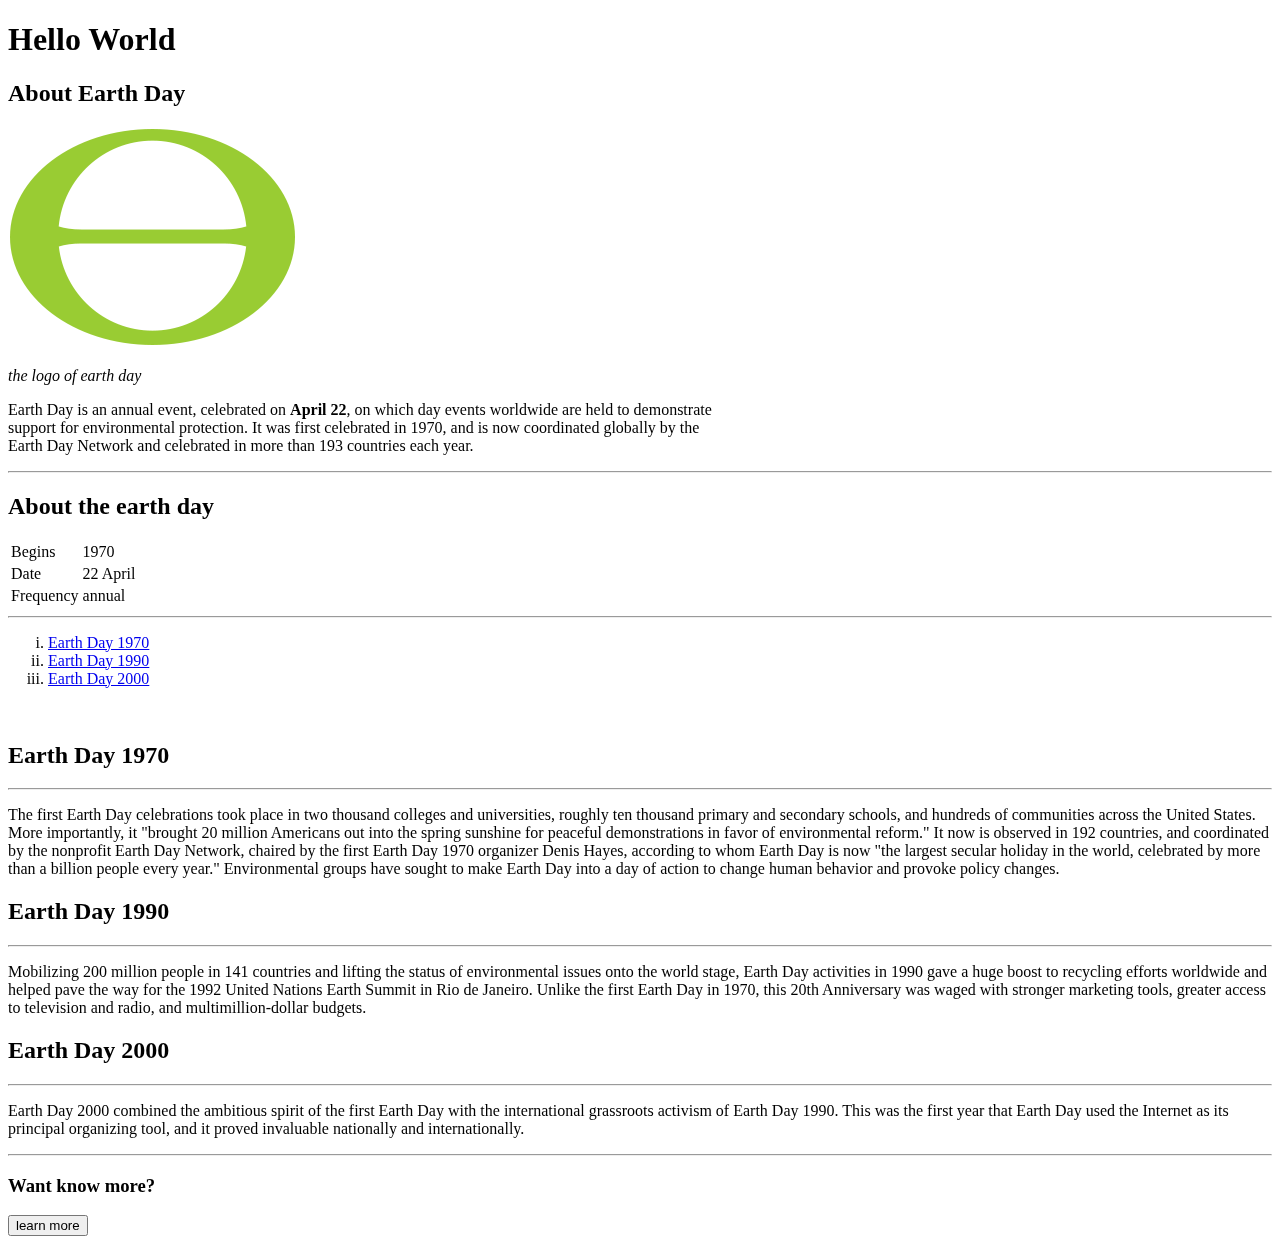
<file: 1-html/index.html>
<!DOCTYPE html>
<html>
  <head>
    <meta charset="utf-8">
    <title>Html challenge</title>
  </head>
  <body>

    <h1>Hello World</h1>
    <h2>About Earth Day</h2>
    <img src="earth.png">
    <iframe width="560" height="315" src="https://www.youtube.com/embed/1yu2tloQ8xw" frameborder="0" allowfullscreen align="right"></iframe>
    <p><i>the logo of earth day</i></p>
    <p>Earth Day is an annual event, celebrated on <strong>April 22</strong>, on which day events worldwide are held to demonstrate support for environmental protection. It was first celebrated in 1970, and is now coordinated globally by the Earth Day Network and celebrated in more than 193 countries each year.</p>

    <hr>

    <h2>About the earth day</h2>
    <table>
      <tbody>
        <tr>
          <td>Begins</td>
          <td>1970</td>
        </tr>
        <tr>
          <td>Date</td>
          <td>22 April</td>
        </tr>
        <tr>
          <td>Frequency</td>
          <td>annual</td>
        </tr>
      </tbody>
    </table>

    <hr>

    <ol type="i">
      <li><a href="#Earth Day 1970">Earth Day 1970</a></li>
      <li><a href="#Earth Day 1990">Earth Day 1990</a></li>
      <li><a href="#Earth Day 2000">Earth Day 2000</a></li>
    </ol>

    <br>

    <h2 id="Earth Day 1970">Earth Day 1970</h2>
    <hr>
    <p>The first Earth Day celebrations took place in two
      thousand colleges and universities, roughly ten thousand primary and secondary schools,
      and hundreds of communities across the United States. More importantly, it "brought 20 million Americans out
      into the spring sunshine for peaceful demonstrations in favor of environmental reform." It now is observed in 192 countries,
      and coordinated by the nonprofit Earth Day Network, chaired by the first Earth Day 1970 organizer
      Denis Hayes, according to whom Earth Day is now "the largest secular holiday in the world, celebrated by more than a
      billion people every year." Environmental groups have sought to make Earth Day into a day of action
      to change human behavior and provoke policy changes.
    </p>

    <h2 id="Earth Day 1990">Earth Day 1990</h2>
    <hr>
    <p>
      Mobilizing 200 million people in 141 countries and
      lifting the status of environmental issues onto the
      world stage, Earth Day activities in 1990 gave a huge
      boost to recycling efforts worldwide and helped pave
      the way for the 1992 United Nations Earth Summit in
      Rio de Janeiro. Unlike the first Earth Day in 1970,
      this 20th Anniversary was waged with stronger marketing
      tools, greater access to television and radio, and multimillion-dollar budgets.
    </p>

    <h2 id="Earth Day 2000">Earth Day 2000</h2>
    <hr>
    <p>
      Earth Day 2000 combined the ambitious spirit of the
      first Earth Day with the international grassroots
      activism of Earth Day 1990. This was the first year
      that Earth Day used the Internet as its principal
      organizing tool, and it proved invaluable nationally
      and internationally.
    </p>

    <hr>

    <h3>Want know more?</h3>
    <form action="https://en.wikipedia.org/wiki/Earth_Day">
      <p><input type="submit" value="learn more"></p>
    </form>


  </body>
</html>
</file>
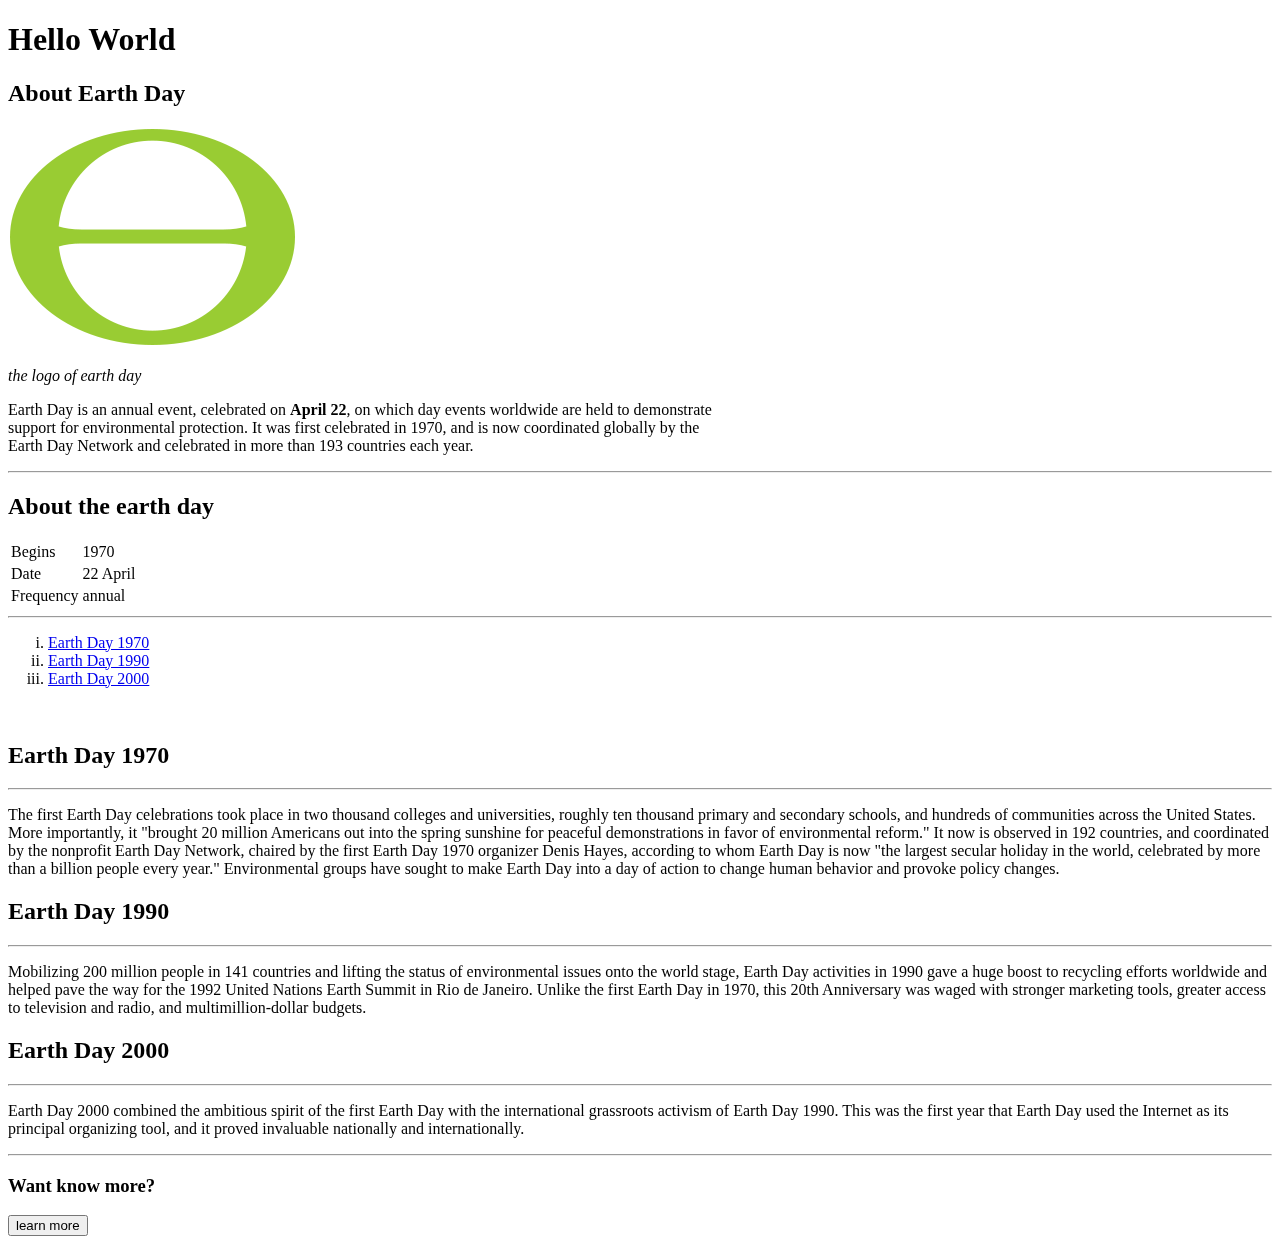
<file: 1-html/htmlchallenge.html>
<!DOCTYPE html>
<html>
  <head>
    <meta charset="utf-8">
    <title>Html challenge</title>
  </head>
  <body>

    <h1>Hello World</h1>
    <h2>About Earth Day</h2>
    <img src="earth.png">
    <iframe width="560" height="315" src="https://www.youtube.com/embed/1yu2tloQ8xw" frameborder="0" allowfullscreen align="right"></iframe>
    <p><i>the logo of earth day</i></p>
    <p>Earth Day is an annual event, celebrated on <strong>April 22</strong>, on which day events worldwide are held to demonstrate support for environmental protection. It was first celebrated in 1970, and is now coordinated globally by the Earth Day Network and celebrated in more than 193 countries each year.</p>

    <hr>

    <h2>About the earth day</h2>
    <table>
      <tbody>
        <tr>
          <td>Begins</td>
          <td>1970</td>
        </tr>
        <tr>
          <td>Date</td>
          <td>22 April</td>
        </tr>
        <tr>
          <td>Frequency</td>
          <td>annual</td>
        </tr>
      </tbody>
    </table>

    <hr>

    <ol type="i">
      <li><a href="#Earth Day 1970">Earth Day 1970</a></li>
      <li><a href="#Earth Day 1990">Earth Day 1990</a></li>
      <li><a href="#Earth Day 2000">Earth Day 2000</a></li>
    </ol>

    <br>

    <h2 id="Earth Day 1970">Earth Day 1970</h2>
    <hr>
    <p>The first Earth Day celebrations took place in two
      thousand colleges and universities, roughly ten thousand primary and secondary schools,
      and hundreds of communities across the United States. More importantly, it "brought 20 million Americans out
      into the spring sunshine for peaceful demonstrations in favor of environmental reform." It now is observed in 192 countries,
      and coordinated by the nonprofit Earth Day Network, chaired by the first Earth Day 1970 organizer
      Denis Hayes, according to whom Earth Day is now "the largest secular holiday in the world, celebrated by more than a
      billion people every year." Environmental groups have sought to make Earth Day into a day of action
      to change human behavior and provoke policy changes.
    </p>

    <h2 id="Earth Day 1990">Earth Day 1990</h2>
    <hr>
    <p>
      Mobilizing 200 million people in 141 countries and
      lifting the status of environmental issues onto the
      world stage, Earth Day activities in 1990 gave a huge
      boost to recycling efforts worldwide and helped pave
      the way for the 1992 United Nations Earth Summit in
      Rio de Janeiro. Unlike the first Earth Day in 1970,
      this 20th Anniversary was waged with stronger marketing
      tools, greater access to television and radio, and multimillion-dollar budgets.
    </p>

    <h2 id="Earth Day 2000">Earth Day 2000</h2>
    <hr>
    <p>
      Earth Day 2000 combined the ambitious spirit of the
      first Earth Day with the international grassroots
      activism of Earth Day 1990. This was the first year
      that Earth Day used the Internet as its principal
      organizing tool, and it proved invaluable nationally
      and internationally.
    </p>

    <hr>

    <h3>Want know more?</h3>
    <form class="" action="index.html" method="post">
      <p><a href="https://en.wikipedia.org/wiki/Earth_Day"><input type="submit" value="learn more"></a></p>
    </form>


  </body>
</html>
</file>
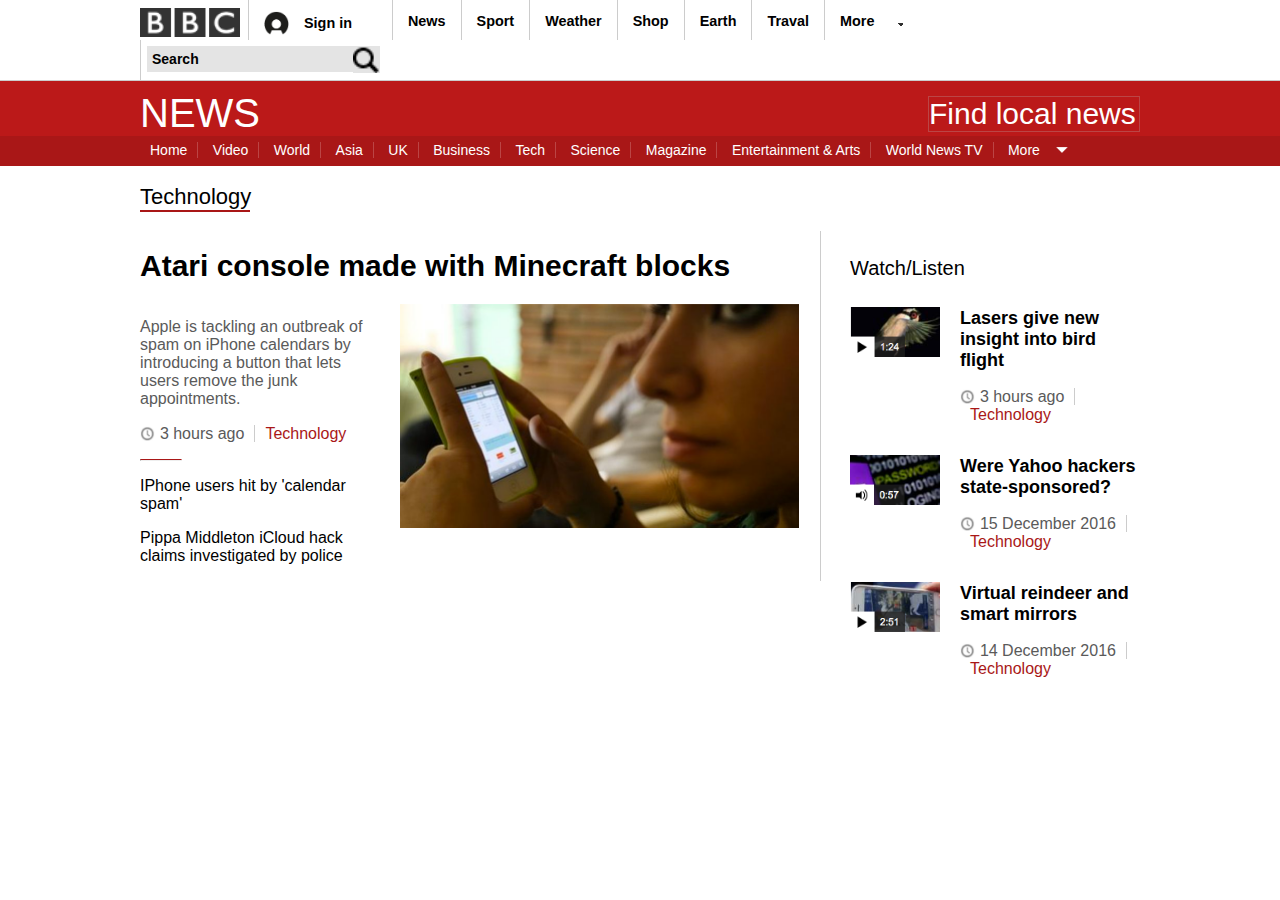
<file: 2-css/bbc.html>
<!DOCTYPE html>
<html>
  <head>
    <meta charset="utf-8">
    <title>Technology - BBC News</title>
    <style media="screen"></style>
    <link rel="stylesheet" type="text/css" href="bbc.css">

  </head>
  <body>

    <div id="topbar" class="">
      <img id="logo" src="images/bbc-logo.png" alt="">
      <div id="signin-div" class="topbar-section">
        <img id="signin-image" src="images/signinimage.png" alt="">

        <span id="signin-text">Sign in</span>

      </div>

      <div class="topbar-section topbar-menu">

        News

      </div>
      <div class="topbar-section topbar-menu">

        Sport

      </div>
      <div class="topbar-section topbar-menu">

        Weather

      </div>
      <div class="topbar-section topbar-menu">

        Shop

      </div>
      <div class="topbar-section topbar-menu">

        Earth

      </div>

      <div class="topbar-section topbar-menu">

        Traval

      </div>

      <div class="topbar-section topbar-menu">

        More

        <img id="more-arrow" src="images/more-arrow.png" alt="">

      </div>

      <div class="topbar-section">

        <input id="search-box" type="text" value="Search">

        <input type="image" id="magnifying-glass"src="images/manifying-glass.png" alt="">

      </div>

    </div>

    <div class="clear"></div>

    <div id="menu-bar-container">

      <div id="menu-bar">

        <h1>NEWS</h1>

        <div id="local-news">

          <a href="">Find local news</a>

        </div>

      </div>

      <div class="clear"></div>

      <div id="menu-bar-2-container">

        <div id="menu-bar-2">

          <a href="">Home</a>

          <a href="">Video</a>

          <a href="">World</a>

          <a href="">Asia</a>

          <a href="">UK</a>

          <a href="">Business</a>

          <a href="">Tech</a>

          <a href="">Science</a>

          <a href="">Magazine</a>

          <a href="">Entertainment & Arts</a>

          <a href="">World News TV</a>

          <a href="" class="no-border">More</a>

          <img id="down-arrow" src="images/down-arrow.png" alt="">

        </div>

      </div>

      <div class="clear"></div>

      <div id="page-container">

        <div id="main-article">

          <h2>Technology</h2>

          <div id="article-container">

            <h3><a href="">Atari console made with Minecraft blocks</a></h3>

            <div id="article-summary">

              <p>Apple is tackling an outbreak of spam on iPhone calendars
              by introducing a button that lets users remove the junk appointments.</p>

              <p><img class="clock" src="images/clock.png" alt=""> <span class="date">3 hours ago</span><a id="topic-link" href="#">Technology</a></p>

              <hr id="article-hr" align="left">

              <p><a class="article-link" href="">IPhone users hit by 'calendar spam'</a></p>

              <p><a class="article-link" href="">Pippa Middleton iCloud hack claims investigated by police</a></p>

            </div>

            <img id="main-article-img" src="images/main-article-img.png" alt="">

          </div>

          <div id="watch-listen">

            <h4>Watch/Listen</h4>

            <img class="article-side-img" src="images/article1.png" >

            <div class="side-article">

              <p><a class="watch-listen-link" href="">Lasers give new insight into bird flight</a></p>

              <p><img class="clock" src="images/clock.png" alt=""> <span class="date border-right">3 hours ago</span>
                <a id="topic-link" class="no-border" href="#">Technology</a></p>

            </div>

            <div class="clear"></div>

            <img class="article-side-img" src="images/article2.png" >

            <div class="side-article">

              <p><a class="watch-listen-link" href="">Were Yahoo hackers state-sponsored?</a></p>

              <p><img class="clock" src="images/clock.png" alt=""> <span class="date border-right">15 December 2016</span>
                <a id="topic-link" class="no-border" href="#">Technology</a></p>

            </div>

            <div class="clear"></div>

            <img class="article-side-img" src="images/article3.png" >

            <div class="side-article">

              <p><a class="watch-listen-link" href="">Virtual reindeer and smart mirrors</a></p>

              <p><img class="clock" src="images/clock.png" alt=""> <span class="date border-right">14 December 2016</span>
                <a id="topic-link" class="no-border" href="#">Technology</a></p>

            </div>

          </div>

        </div>

      </div>

    </div>

  </body>
</html>
</file>
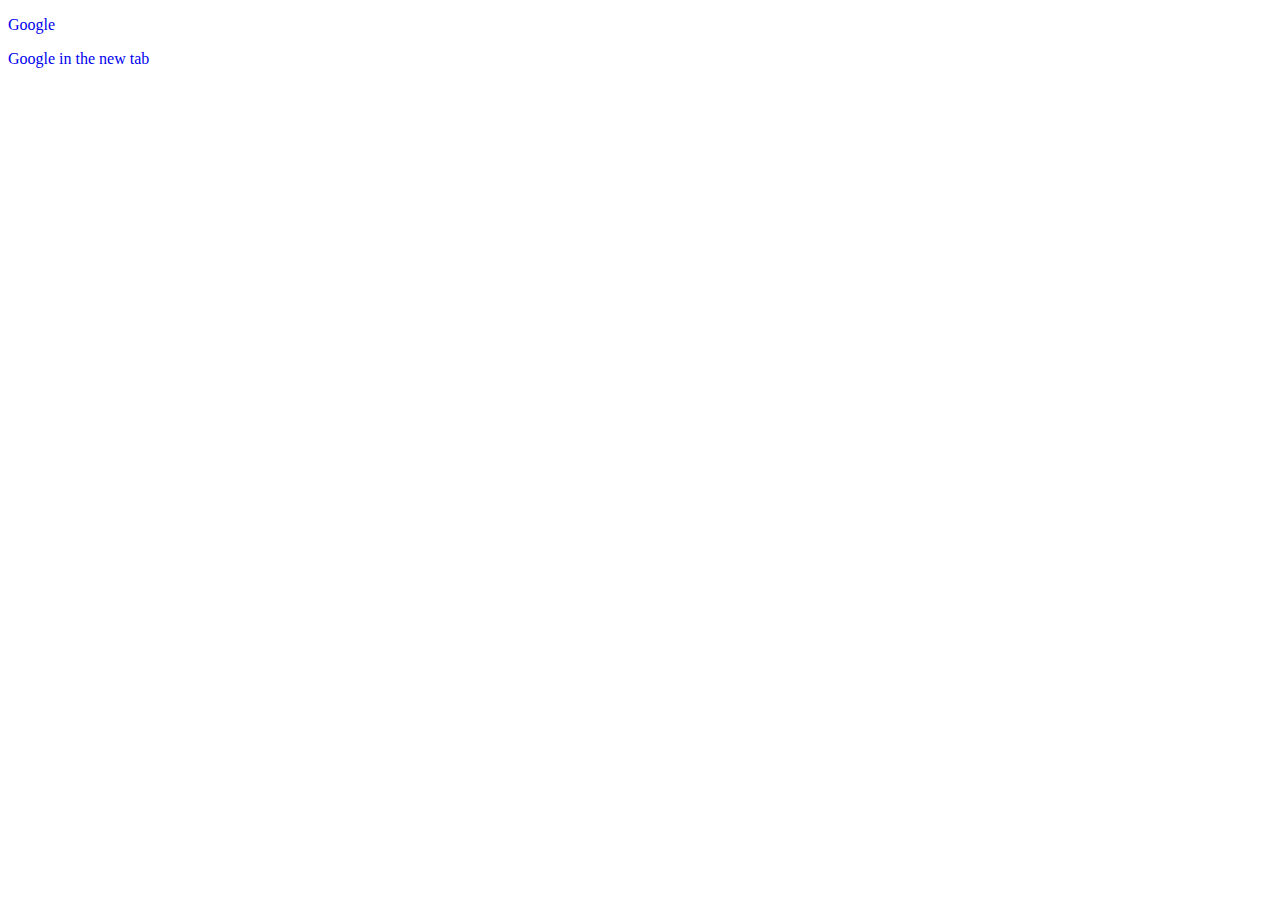
<file: 2-css/webpage-with-style.html>
<!DOCTYPE html>
<html>
  <head>
    <meta charset="utf-8">
    <title>Wobpage With style</title>



    <style media="screen">

      a {
        text-decoration: none;
      }

      a:hover {
        text-decoration: underline;
      }

      a:visited {
        color: red;
      }

    </style>

  </head>
  <body>

    <div class="">

      <p><a href="http://www.google.com">Google</a></p>

      <p><a href="http://www.google.com" target="_blank">Google in the new tab</a></p>

    </div>


  </body>
</html>
</file>
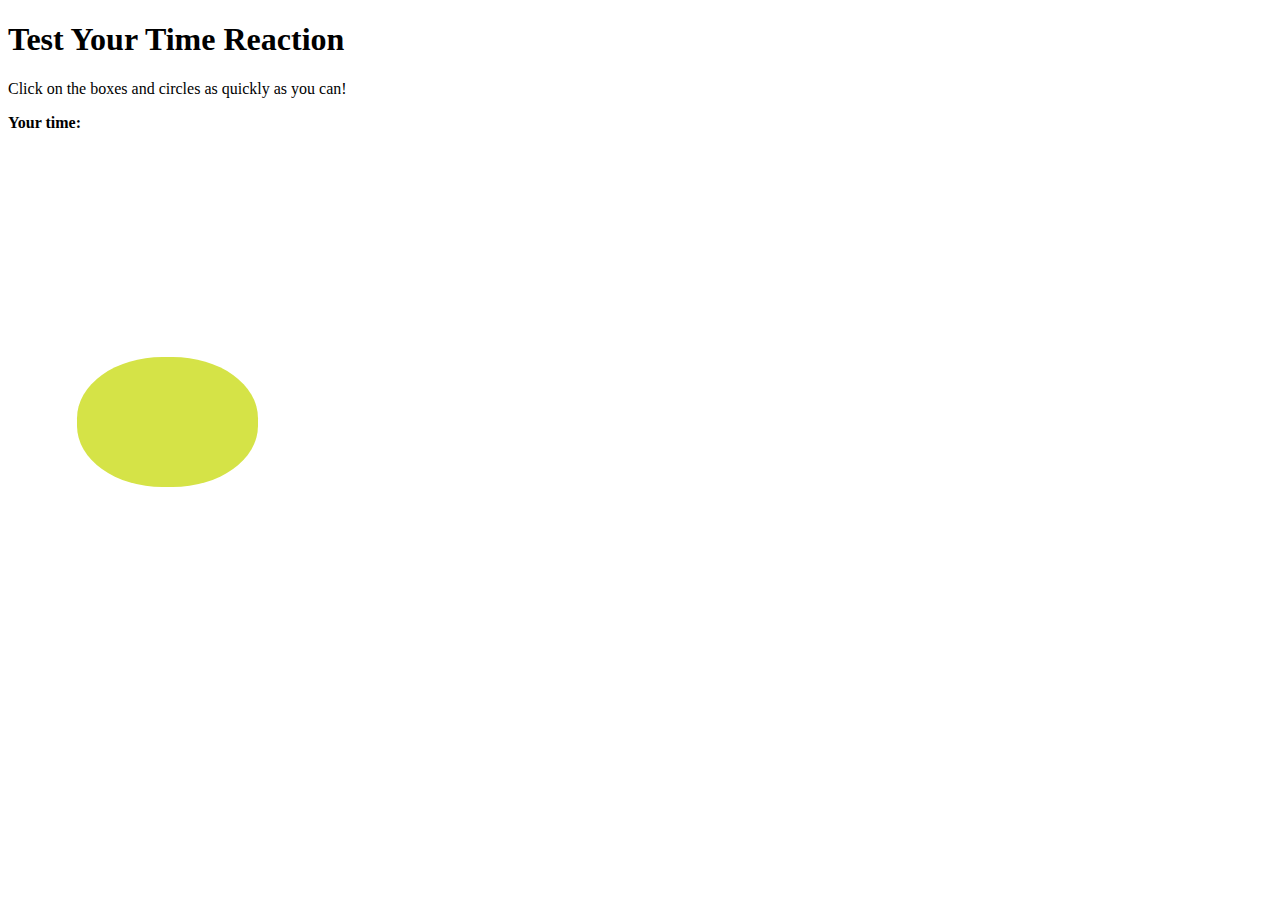
<file: 3-javascript/javascript.html>
<!DOCTYPE html>
<html>
  <head>
    <meta charset="utf-8">
    <title>Reaction Timer</title>

    <link rel="stylesheet" type="text/css" href="style.css">

  </head>
  <body>

  	<h1>Test Your Time Reaction</h1>

  	<p>Click on the boxes and circles as quickly as you can!</p>

  	<p class="bold">Your time: <span id="timeTaken"></span></p>

    <div id="shape">
    	
    </div>

    <script src="script.js" type="text/javascript" charset="utf-8" ></script>

  </body>
</html>
</file>
<file: 2-css/bbc.css>
#topbar {
  width: 1000px;
  margin: 0 auto;
  background-color: white;
  height: 40px;
}

body {
  margin: 0;
  padding: 0;
  font-family: Helvetica, Arial, sans-serif;
}

#logo {
  margin-top: 8px;
  width: 100px;
  float: left;
  margin-right: 8px;
}

.topbar-section {
  float: left;
  border-left: 1px #cccccc solid;
  height: 100%;
}

#signin-image {
  width: 25px;
  margin: 11px 15px;
  float: left;
}

#signin-text {
  font-weight: bold;
  font-size: 90%;
  position: relative;
  top: 14px;
  padding-right: 40px;
}

.topbar-menu {
  font-weight: bold;
  font-size: 90%;
  padding: 13px 15px 0px 15px;
  height: 27px;
}

#more-arrow {
  width: 5px;
  margin-left: 20px;
}

#search-box {
  background-color: #e4e4e4;
  border: none;
  font-weight: bold;
  font-size: 14px;
  padding: 5px;
  margin: 6px 0px 6px 6px;
  float: left;
}

#magnifying-glass {
  height: 27px;
  margin-top: 6px;
}

.clear {
  clear: both;
}

#menu-bar-container {
  border-top: 1px solid #CCCCCC;
  background-color: #BB1919;
  width: 100%;
  height: 70px;
}

#menu-bar {
  width: 1000px;
  margin: 0px auto;
}

h1 {
  padding: 0;
  margin: 0;
  color: white;
  font-size: 40px;
  font-weight: normal;
  padding-top: 10px;
  float: left;
}

#local-news {
  border: 1px #BB4545 solid;
  float: left;
  width: 210px;
  margin-top: 15px;
  float: right;
}

#local-news a {
  color: white;
  text-decoration: none;
  font-size: 30px;
  position: relative;
}

#local-news a:hover {
  text-decoration: underline;
}

#menu-bar-2-container {
  background-color: #A91717;
  width: 100%
}

#menu-bar-2 {
  width: 1000px;
  margin: 0 auto;
  height: 30px;
}

#menu-bar-2 a {
  color: white;
  text-decoration: none;
  padding: 0 10px;
  border-right: 1px solid #bb4545;
  font-size: 14px;
  position: relative;
  top: 5px;
}

#menu-bar-2 a:hover {
  text-decoration: underline;
}

.no-border {
  border: none !important;
}

#down-arrow {
  height: 10px;
  position: relative;
  top: 5px;
}

#page-container {
  width: 1000px;
  margin: 0 auto;
}

h2 {
  font-weight: normal;
  font-size: 22px;
  border-bottom: 2px solid #a91717;
  width: 110px
}

h3 a {
  color: black;
  font-size: 30px;
  text-decoration: none;
}

h3 a:hover {
  color: #1167A8;
}

#article-summary {
  color: #5a5a5a;
  width: 240px;
  float: left;
}

.clock {
  height: 15px;
  position: relative;
  top: 2px;
}

#topic-link {
  color: #a91717;
  text-decoration: none;
  border-left: 1px solid #cccccc;
  padding-left: 10px;
}

#article-summary a:hover {
  color: #1167a8;
}

.date {
  padding-right: 10px;
  color: #5a5a5a;

}

#article-container {
  float: left;
  width: 670px;
  border-right: 1px solid #cccccc;
  padding-right: 10px;
}

#main-article-img {
  width: 400px;
  margin-left: 20px
}

#article-hr {
  border-top: 1px solid #a91717;
  width: 40px;
}

.article-link {
  color: black;
  text-decoration: none;
}

#watch-listen {
  margin-left: 20px;
  width: 290px;
  float: right;
}

h4 {
  font-weight: normal;
  font-size: 20px;
}

.article-side-img {
  float: left;
  width: 90px;
  margin-right: 10px;

}

.watch-listen-link {
  text-decoration: none;
  color: black;
  font-weight: bold;
  font-size: 18px;
}

.watch-listen-link:hover {
  color: #1167a8;
}

.side-article {
  float: right;
  width: 180px;
  position: relative;
  top: -15px;
}

.border-right {
  border-right: 1px solid #cccccc;
}
</file>
<file: 3-javascript/style.css>
#shape {
    width: 200px;
    
    height: 200px;
    
    background-color: red;
    
    display: none;
    
    position: relative;

   	}

    .bold {

    	font-weight: bold;

    }
</file>
